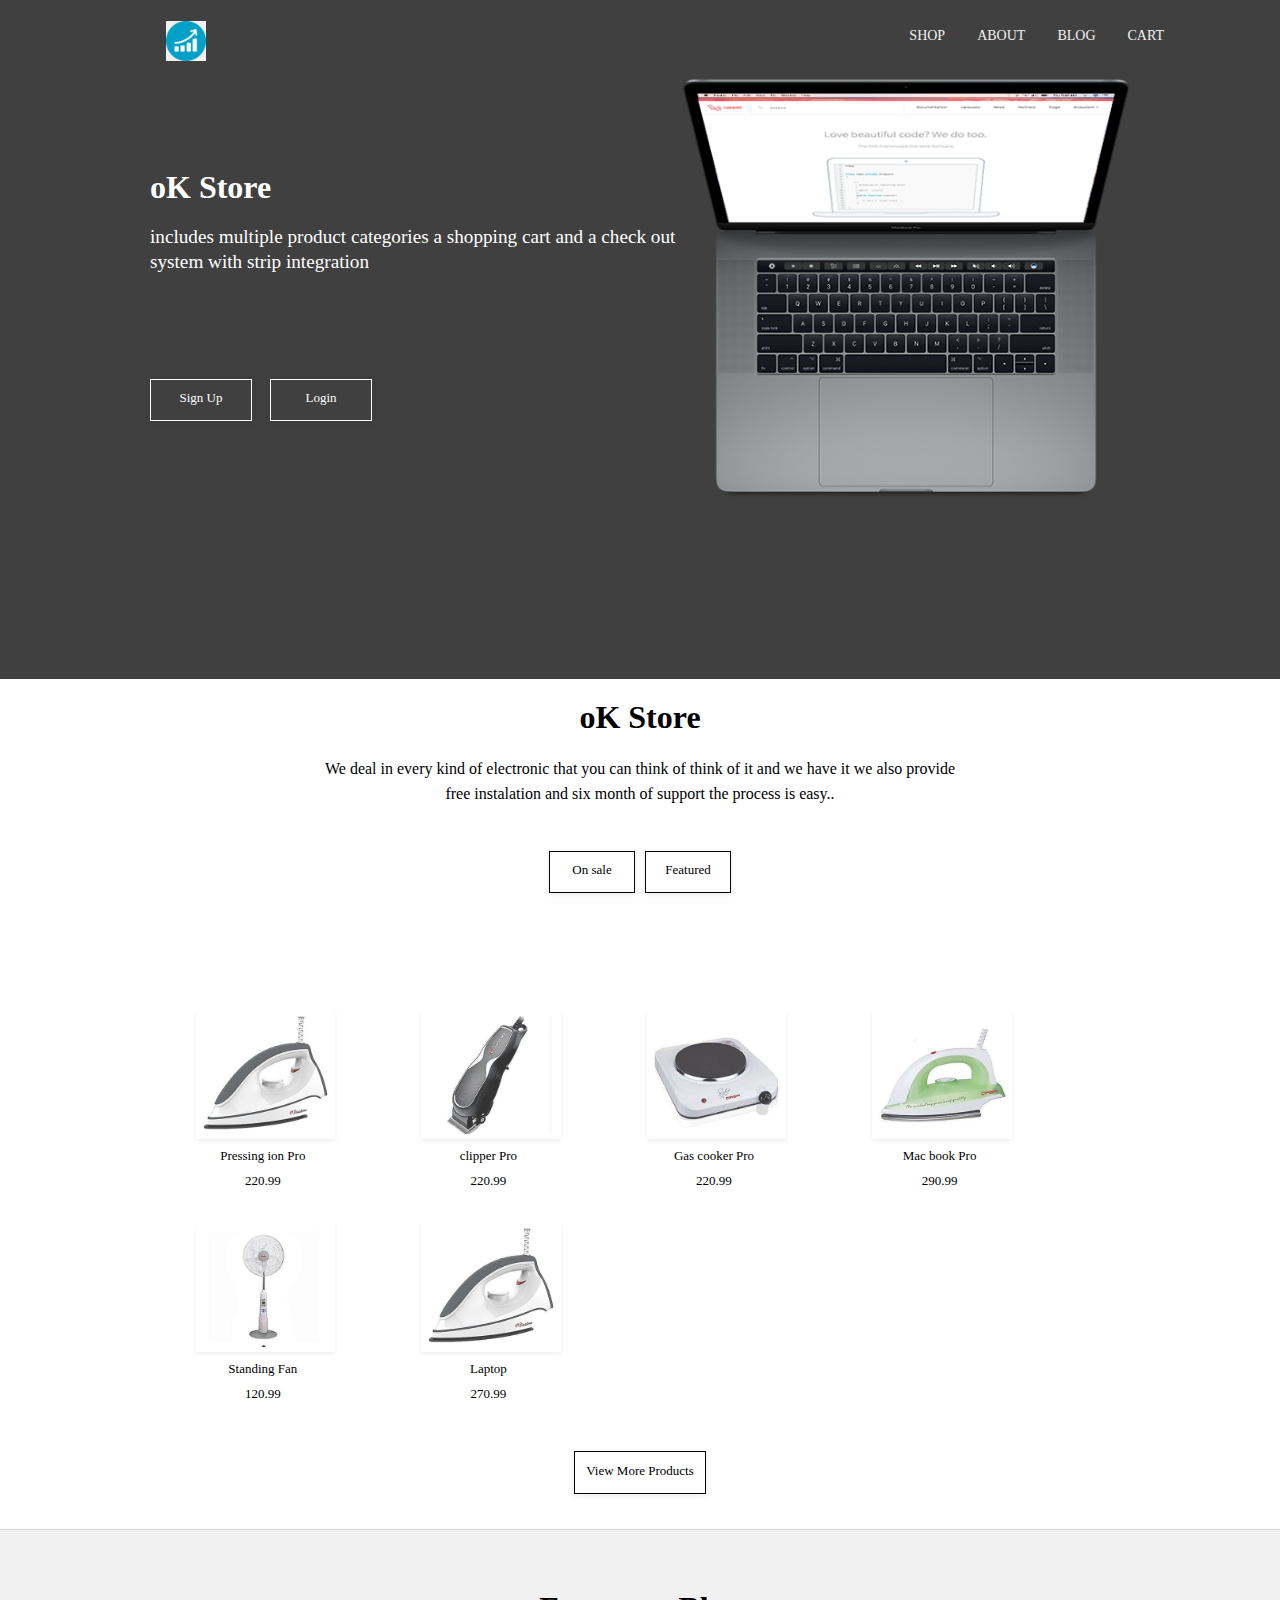
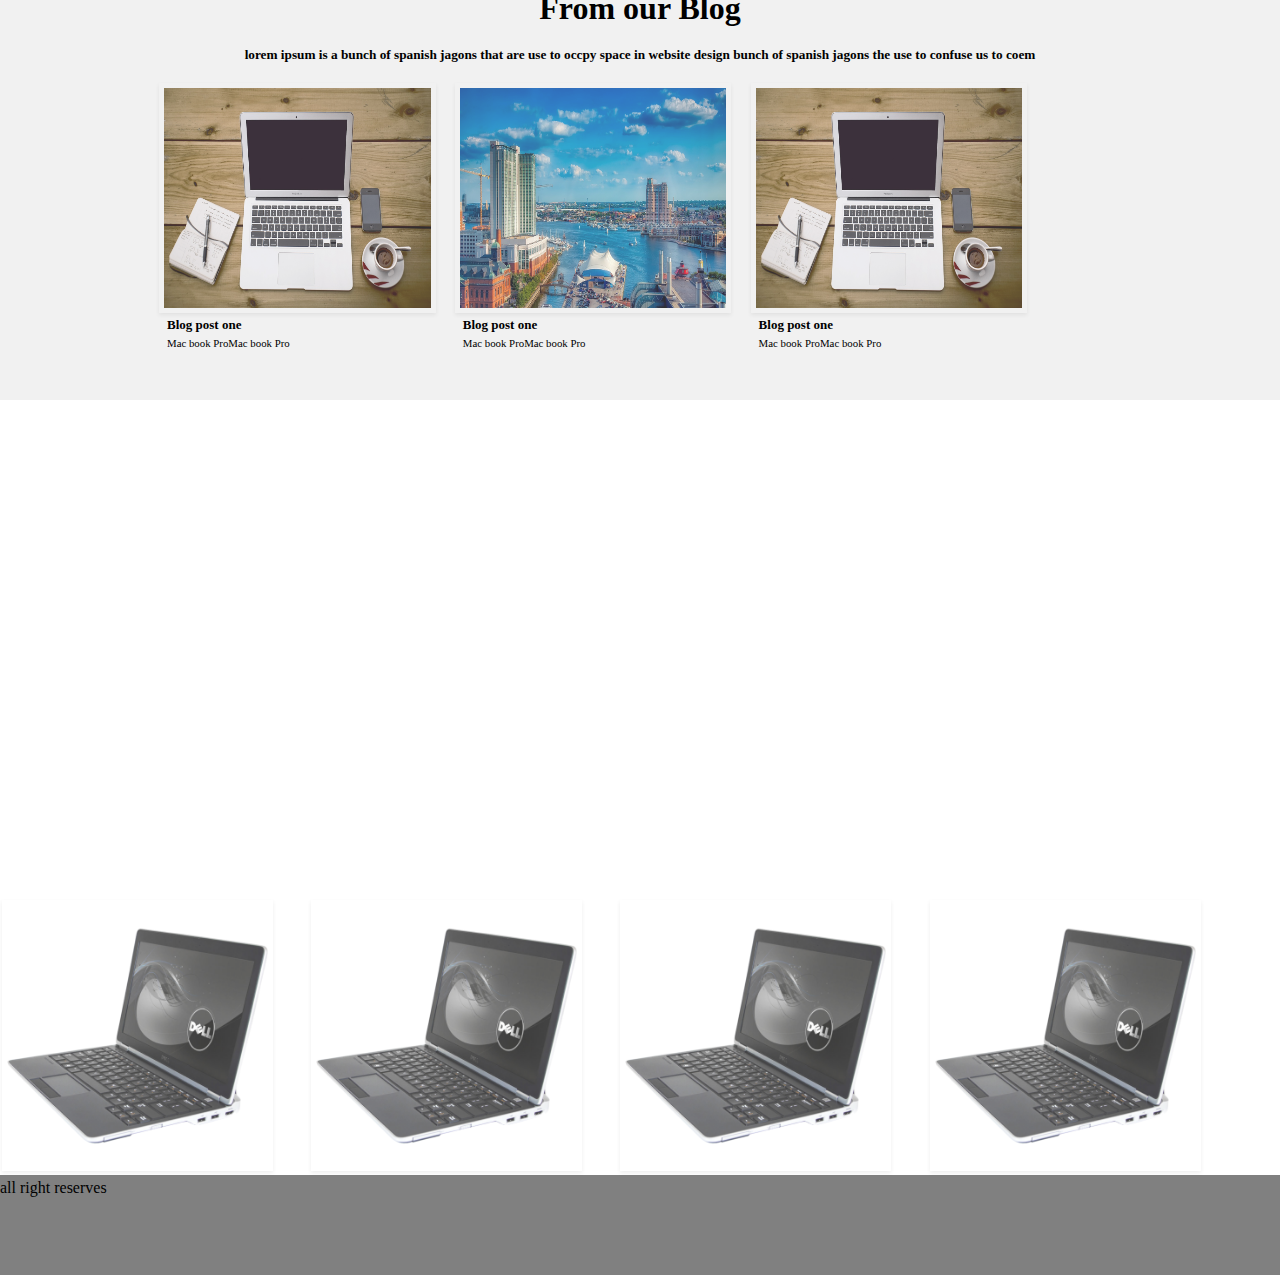
<file: index.html>
<!Doctype html>
<html>
<head>
	<meta http-equiv = "content-type" content ="text/html; charset =UTF-8">
	<meta name ="viewport" content ="width=device-width, initial-scale=1">
	<title>home page</title>
	<link rel="stylesheet" href="https://cdnjs.cloudflare.com/ajax/libs/font-awesome/4.7.0/css/font-awesome.min.css">
	<link rel="stylesheet" href="font-awesome.css">
	
	<link rel = "stylesheet" href ="css/customcss.css">
	<script type ="text/javascript">
	
// When the user scrolls down 50px from the top of the document, resize the header's font size
window.onscroll = function() {scrollFunction()};

function scrollFunction() {
  if (document.body.scrollTop > 50 || document.documentElement.scrollTop > 50) {
    document.getElementById("header").style.display = "block";
  } else {
    document.getElementById("header").style.display = "none";
  }
}
</script>

<script type ="text/javascript">
/* Toggle between adding and removing the "responsive" class to topnav when the user clicks on the icon */
function myFunction() {
  var x = document.getElementById("myTopnav");
  if (x.className === "topnav-right") {
    x.className += " responsive";
  } else {
    x.className = "topnav-right";
  }
} 
</script>

</head>
<body bgcolor="#fff">
      <div class ="row">
			<div class ="topnav">
			
			<div class ="logo">
				<a href ="#"><img src = "images/logo.jpg"height="40px" width="40px"></a>
				
			</div>
            <div class ="topnav-right" id ="myTopnav">
               <a href="products.html">SHOP</a>
                <a href="#about">ABOUT</a>
                <a href="#blog">BLOG</a>
                <a href="#blog">CART</a>
                <a href="javascript:void(0);" class="icon" onclick="myFunction()">
                  <i class="fa fa-bars"></i>
                </a>
              </div>
			 </div>
			 </div>
			 <div class = "row">
				<div class ="slide-container">
					<img src="images/img4.jpg" alt="bg-image" style="width:100%; height:100%;">
					<div class ="slide-label-left">
						<h1 style="font-size:2.5vw;">oK Store</h1><br>
						<p style="font-size:1.5vw;">includes multiple product categories a shopping cart and a check 
						  out system with strip integration
						</p>
                </div>
				
                <a href="#"class ="button1">Sign Up</a>
                <a href ="#"class ="button2">Login</a>
				
              <div class ="slide-label-right">
                  <img src ="images/lappy.png" width= "100%" height="auto">
                </div>
          </div>
          </div>
    
    <div class="row">
       <div class ="intro-msg">
         <h1 style ="margin:20px;">oK Store</h1>
         <p>We deal in every kind of electronic that you can think 
           of think of it and we have it we also provide free instalation 
           and six month of support the process is easy.. </p>
           
          </div>
    </div>
    <div class="row">
        <div class="six-info">
            <div class="button">On sale</div>
            <div class="button">Featured</div>
    </div>
    
  </div>
  <div class ="row">
    <div class ="product-list">
        <div class="img-column">
            <img src="images/ion.jpg" alt="Snow">
            <div class ="img-desc">
                    <p>Pressing ion Pro</p>
                    <p>220.99</p>
                    
            </div>
        </div>
        <div class="img-column">
            <img src="images/cli.jpg" alt="Snow">
            <div class ="img-desc">
                    <p>clipper Pro</p>
                    <p>220.99</p>
                   
            </div>
        </div>
        <div class="img-column">
            <img src="images/cooker.jpg" alt="Snow">
            <div class ="img-desc">
                    <p>Gas cooker Pro</p>
                    <p>220.99</p>
                   
            </div>
        </div>
        <div class="img-column">
            <img src="images/dion.jpg" alt="Snow">
            <div class ="img-desc">
                    <p>Mac book Pro</p>
                    <p>290.99</p>
                    
            </div>
        </div>
         <div class="img-column">
            <img src="images/fan.jpg" alt="Snow">
            <div class ="img-desc">
                    <p>Standing Fan </p>
                    <p>120.99</p>
                    
            </div>
        </div>
		 <div class="img-column">
            <img src="images/ion.jpg" alt="Snow">
            <div class ="img-desc">
                    <p>Laptop</p>
                    <p>270.99</p>
                    
            </div>
        </div>
      </div>
     
  </div>
  <div class = "row">
	<div class ="button3-container"><a href ="#">View More Products</a>
		
   </div>
   </div>
  <div class ="row">
    <div class ="row-inner">
      <div class ="blog-info">
        <h1 style ="margin-bottom:20px;">From our Blog</h1>
        <h5  style ="margin-bottom:20px;">lorem ipsum is a bunch of spanish jagons that are use to occpy space in
           website design  bunch of spanish jagons the use to confuse us to coem </h5>
        <div class="img-column" style ="">
            <img src="images/img1.jpg" alt="Snow"  style ="">
            <div class ="img-desc" style="">
              <h4>Blog post one</h4>
                  <small style ="line-height: 20px;">Mac book ProMac book Pro</small>
                    
            </div>
        </div>
        <div class="img-column" style ="">
            <img src="images/img5.jpg" alt="Snow" style ="">
            <div class ="img-desc" style="">
              <h4>Blog post one</h4>
                  <small style ="line-height: 20px;">Mac book ProMac book Pro</small>
                    
            </div>
        </div>
        <div class="img-column" style ="">
            <img src="images/img1.jpg" alt="Snow" style ="">
            <div class ="img-desc" style="">
              <h4>Blog post one</h4>
                  <small style ="line-height: 20px;">Mac book ProMac book Pro</small>
                    
            </div>
        </div>
		
      </div>
  </div>
</div>
    <div class ="row">
      <div class="parallax"><h2></h2></div>
    </div>
   
    <div class ="row">
		<div class ="afer-parallax">
			<div class="img-column">
				<img src="images/laptop.png" alt="Nature">
			   </div>
			  <div class="img-column">
				<img src="images/laptop.png" alt="Snow">
			  </div>
			  <div class="img-column">
				<img src="images/laptop.png" alt="Mountains">
			  </div>
			  <div class="img-column">
				<img src="images/laptop.png" alt="Lights">
			  </div>
		  </div>
    </div>
<div class = "footer">
<p> all right reserves</p>
</div>
</body>
</html>
</file>
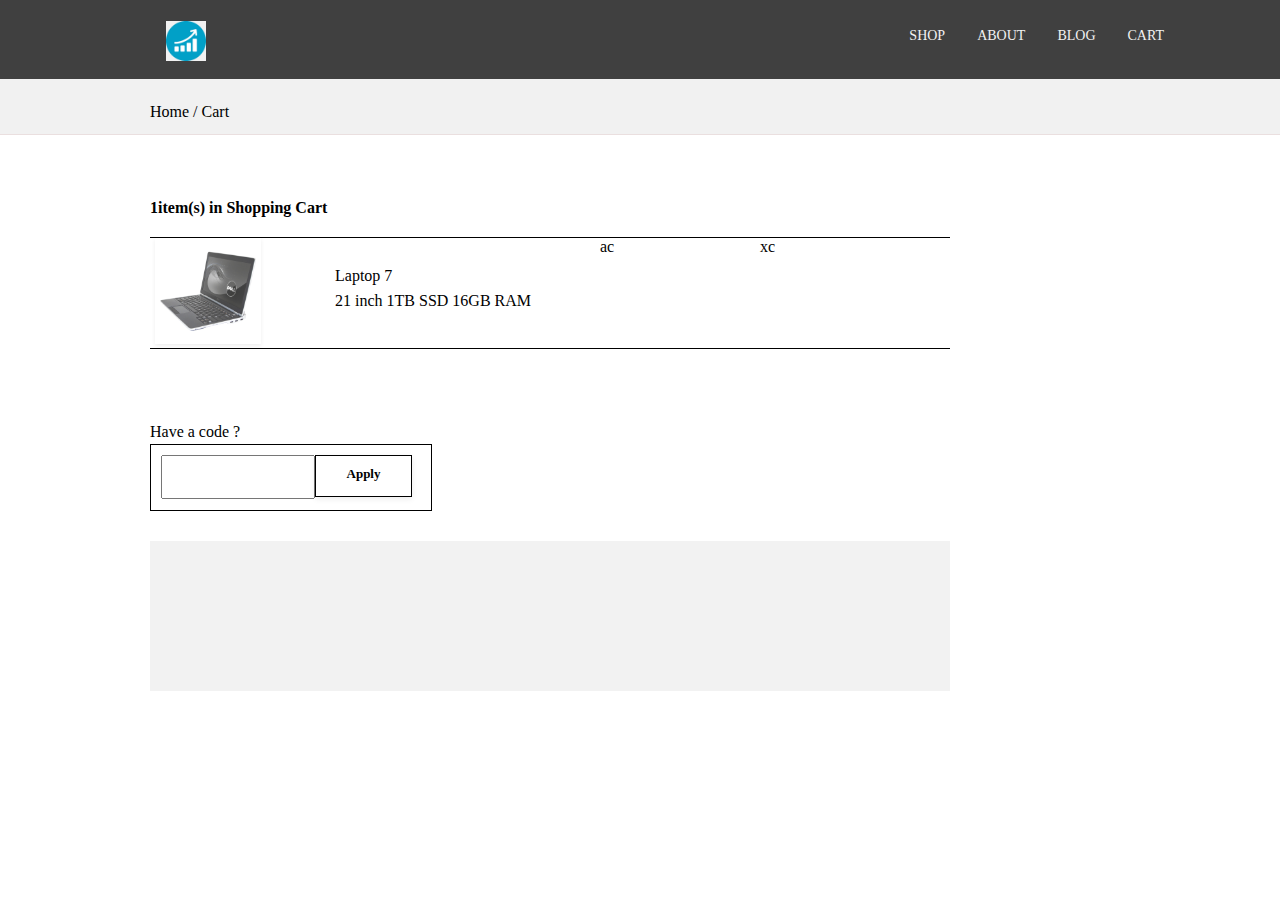
<file: cart.html>
<!Doctype html>
<html>
<head>
	<meta http-equiv = "content-type" content ="text/html; charset =UTF-8">
	<meta name ="viewport" content ="width=device-width, initial-scale=1">
	<title>Shopping cart</title>
	<link rel="stylesheet" href="https://cdnjs.cloudflare.com/ajax/libs/font-awesome/4.7.0/css/font-awesome.min.css">
	<link rel = "stylesheet" href ="css/customcss.css">
	<script type ="text/javascript">
	function myFunction() {
  var x = document.getElementById("myTopnav");
  if (x.className === "top-menu-right") {
    x.className += " responsive";
  } else {
    x.className = "top-menu-right";
  }
} 
// When the user scrolls down 50px from the top of the document, resize the header's font size
window.onscroll = function() {scrollFunction()};

function scrollFunction() {
  if (document.body.scrollTop > 50 || document.documentElement.scrollTop > 50) {
    document.getElementById("header").style.display = "block";
  } else {
    document.getElementById("header").style.display = "none";
  }
}
</script>


</head>
<body bgcolor="#fff">
      
             <div class ="row">
			<div class ="topnav">
			
			<div class ="logo">
				<a href ="index.html"><img src = "images/logo.jpg"height="40px" width="40px"></a>
				
			</div>
            <div class ="topnav-right" id ="myTopnav">
               <a href="products.html">SHOP</a>
                <a href="#about">ABOUT</a>
                <a href="#blog">BLOG</a>
                <a href="#cart.html">CART</a>
                <a href="javascript:void(0);" class="icon" onclick="myFunction()">
                  <i class="fa fa-bars"></i>
                </a>
              </div>
			 </div>
			 
              <div class ="bread-crumb" style="">
                    <div class ="bread-crumb-text">
                        <p><a href= "">Home</a> / Cart</p>
                    </div>
            </div>
        </div>
        <div class="row">
			<div class ="two">
                    <h4>1item(s) in Shopping Cart</h4>
					
				</div>
			</div>
			<div class="row">
				<div class ="double-outline">
					<div class ="shopcart-boxes1">
						<div class="img-column">
								<img src="images/laptop.png" alt="Snow">
							
							</div>
					</div>
					<div class ="shopcart-boxes11"><p>Laptop 7</p> <p>21 inch 1TB SSD 16GB RAM</p></div>
					<div class ="shopcart-boxes1">ac</div>
					<div class ="shopcart-boxes1">xc</div>
				</div>
			</div>
			<div class="row">
				<div class ="coupon-stage">
					<p> Have a code ?</p>
					<div class ="code-container">
						<input type ="text" class ="code-input">
						<div class ="code-input-submit"><h4>Apply</h4></div>
					</div>
					<div class ="cart-info">
					
				</div>
			</div>
			
			</div>
		</body>
</html>
</file>
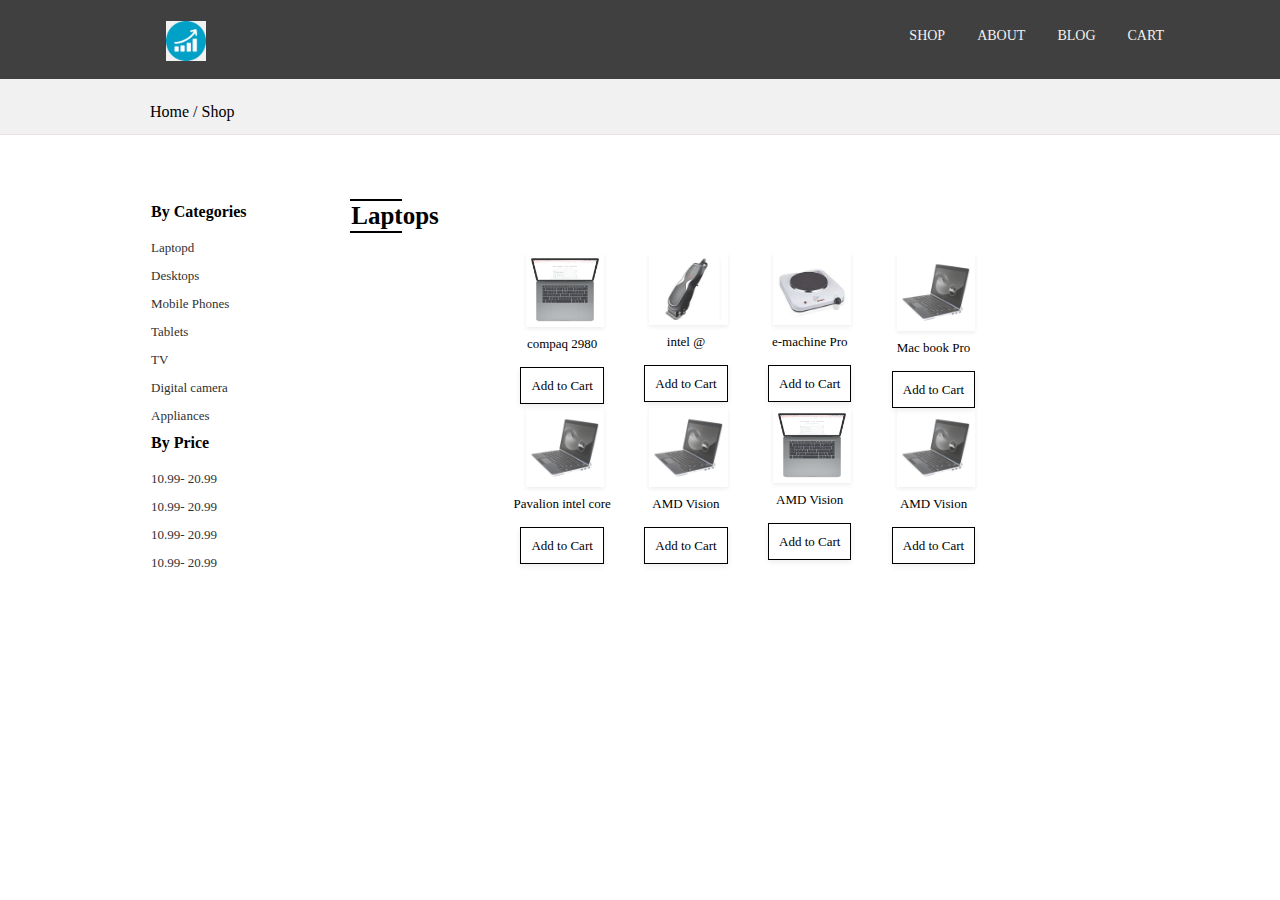
<file: shop.html>
<!Doctype html>
<html>
<head>
	<meta http-equiv = "content-type" content ="text/html; charset =UTF-8">
	<meta name ="viewport" content ="width=device-width, initial-scale=1">
	<title>shop page</title>
	<link rel="stylesheet" href="https://cdnjs.cloudflare.com/ajax/libs/font-awesome/4.7.0/css/font-awesome.min.css">
	<link rel = "stylesheet" href ="css/customcss.css">
	<script type ="text/javascript">
	function myFunction() {
  var x = document.getElementById("myTopnav");
  if (x.className === "top-menu-right") {
    x.className += " responsive";
  } else {
    x.className = "top-menu-right";
  }
} 
// When the user scrolls down 50px from the top of the document, resize the header's font size
window.onscroll = function() {scrollFunction()};

function scrollFunction() {
  if (document.body.scrollTop > 50 || document.documentElement.scrollTop > 50) {
    document.getElementById("header").style.display = "block";
  } else {
    document.getElementById("header").style.display = "none";
  }
}
</script>


</head>
<body bgcolor="#fff">
      
             <div class ="row">
			<div class ="topnav">
			
			<div class ="logo">
				<a href ="index.html"><img src = "images/logo.jpg"height="40px" width="40px"></a>
				
			</div>
            <div class ="topnav-right" id ="myTopnav">
               <a href="shop.html">SHOP</a>
                <a href="#about">ABOUT</a>
                <a href="#blog">BLOG</a>
                <a href="cart.html">CART</a>
                <a href="javascript:void(0);" class="icon" onclick="myFunction()">
                  <i class="fa fa-bars"></i>
                </a>
              </div>
			 </div>
			 
              <div class ="bread-crumb" style="">
                    <div class ="bread-crumb-text">
                        <p><a href= "index.html">Home</a> / Shop</p>
                    </div>
            </div>
        </div>
        <div class="row">
                <div class ="two">
                    <div class ="side-bar">
                    <p style="color:#000;padding-bottom:10px;font-weight:bold">By Categories</p> 
                      <ul>
                        <a href =""><li>Laptopd</li></a>
                        <a href ="#"><li>Desktops</li></a>
                        <a href ="#"><li>Mobile Phones</li></a>
                        <a href ="#"><li>Tablets</li></a>
                        <a href ="#"><li>TV</li></a>
                        <a href ="#"><li>Digital camera</li></a>
                        <a href ="#"><li>Appliances</li></a>	
                      </ul>
                      <p style="color:#000;padding-bottom:10px;font-weight:bold">By Price</p> 
                      <ul>
                        <a href =""><li>10.99- 20.99</li></a>
                        <a href ="#"><li>10.99- 20.99</li></a>
                        <a href ="#"><li> 10.99- 20.99</li></a>
                        <a href ="#"><li>10.99- 20.99</li></a>
                      </ul>
                                  
                    </div>
                  </div>
                <div class ="six">
					<div class = "six-inner">
					<div class ="cut-out"> Laptops</div>
					<div class ="product-list">
							<div class="img-column">
								<img src="images/lappy.png" alt="Snow">
								<div class ="img-desc">
										<p>compaq 2980</p>
									  
								</div>
								 <a href="#"class ="button3">Add to Cart</a>
							</div>
							<div class="img-column">
								<img src="images/cli.jpg" alt="Snow">
								<div class ="img-desc">
										<p>intel @</p>
								 </div>
								 <a href="#"class ="button3">Add to Cart</a>
							</div>
							<div class="img-column">
								<img src="images/cooker.jpg" alt="Snow">
								<div class ="img-desc">
										<p>e-machine Pro</p>
								 </div>
								  <a href="#"class ="button3">Add to Cart</a>
							</div>
							<div class="img-column">
								<img src="images/laptop.png" alt="Snow">
								<div class ="img-desc">
										<p>Mac book Pro</p>
									  
								</div>
								 <a href="#"class ="button3">Add to Cart</a>
							</div>
							 <div class="img-column">
								<img src="images/laptop.png" alt="Snow">
								<div class ="img-desc">
										<p>Pavalion intel core </p>
								</div>
								 <a href="#"class ="button3">Add to Cart</a>
							</div>
							 <div class="img-column">
								<img src="images/laptop.png" alt="Snow">
								<div class ="img-desc">
										<p>AMD Vision </p>
								
								</div>
								 <a href="#"class ="button3">Add to Cart</a>
							</div>
							<div class="img-column">
								<img src="images/lappy.png" alt="Snow">
								<div class ="img-desc">
										<p>AMD Vision </p>
								
								</div>
								 <a href="#"class ="button3">Add to Cart</a>
							</div>
							<div class="img-column">
								<img src="images/laptop.png" alt="Snow">
								<div class ="img-desc">
										<p>AMD Vision </p>
								
								</div>
								 <a href="#"class ="button3">Add to Cart</a>
							</div>
						  </div>
                </div>
				</div>
                 
</body>
</html>
</file>
<file: css/customcss.css>
*{
	padding:0px;
	margin:0px;
	font-family:Source Sans Pro;
	font-weight:;
}
	a{
		text-decoration:none;
		color:#000;
	}
p{
	line-height: 25px;
}

.row{
	margin-bottom:0px;
	width:100%;
	/*box-shadow: 0 2px 6px rgba(0, 0, 0, 0.08); **/
}
.row::after {
	content: "";
	clear: both;
	display: table;
  }
/*Top navigation**/
/* Add a black background color to the top navigation */

.reglog{
	float:right;
	font-size:10px;
	margin-right:10px;
}
.topnav {
    background-color: #404040;
    overflow: hidden;

}

/* Style the links inside the navigation bar */
.topnav a {
  float: left;
  color: #f2f2f2;
  text-align: center;
margin-top:5px;
  padding: 14px 16px;
  text-decoration: none;
  font-size: 14px;
}
/* Style the logo inside the navigation bar */
.logo{
	 margin-left:150px;
	 margin-top:2px;
}
 .topnav > .logo a:hover{
	 background-color:inherit;
	 
}

/* Change the color of links on hover */
.topnav > .topnav-right a:hover {
  background-color: #ddd;
  color: black;
}

/* Add a color to the active/current link */
.topnav a.active {
  background-color: #4CAF50;
  color: white;
}

/* Right-aligned section inside the top navigation */
.topnav-right {
  float: right;
   margin-top:7px;
  margin-right:100px;
}
.topnav a.icon {
	display:none;
}

@media screen and (max-width: 768px) {
  .topnav-right a{display: none;}
  .topnav a.icon {
    float: right;
    display: block;
	margin-right:-30px;
  }
  .logo{
	  margin-left:10%;
  }
}
@media screen and (max-width: 768px) {
  .topnav-right.responsive {
	   float: none;
	 width:100%;
	
  }
  .topnav-right.responsive a.icon {
    position: relative;
    left: -30px;
    top: 0;
	 display: block;
  }
  .topnav-right.responsive a {
   
    display: block;
    text-align: left;
	width:95%;
	border-top:1px solid black;
	margin-top:0px;
  }
}

.button1{
	position:absolute;
	border:1px solid #fff;
	background: transparent;
	font-size:13px;
	padding-top:10px;
	width:100px;
	text-align: center;
	height:30px;
	top:50%;
	left:150px;
	cursor: pointer;
	color:#fff;
	box-shadow: 0 2px 6px rgba(0, 0, 0, 0.08);
}
.button2{
	position:absolute;
	border:1px solid #fff;
	background: transparent;
	font-size:13px;
	padding-top:10px;
	width:100px;
	text-align: center;
	height:30px;
	top:50%;
	left:270px;
	cursor: pointer;
	color:#fff;
	box-shadow: 0 2px 6px rgba(0, 0, 0, 0.08);
}
.button3{
	align:center;
	border:1.2px solid #000;
	background: f2f2f2;
	font-size:13px;
	padding:10px;
	height: 25px;
	text-align: center;
	
	cursor: pointer;
	box-shadow: 0 2px 6px rgba(0, 0, 0, 0.08);
}
.button3-container{
	margin:20px auto;
	width:130px;
	
	
	border:1.2px solid #000;
	background: transparent;
	font-size:13px;
	padding-top:11px;
	height: 30px;
	text-align: center;
	box-shadow: 0 2px 6px rgba(0, 0, 0, 0.08);
}
.slide-container{
	position:relative;
	height:600px;
	color:white;
	
	}
	.slide-label-left{
	width:45%;
	left:0;
	}
	.slide-label-left{
		position:absolute;
		top:15%;
		left:150px;
		
	}
	.slide-label-right{
		position:absolute;
		top:0;
		right:150px;
		width:35%;
		height:40%;
	}
.intro-msg{
	position:relative;
	margin:0 auto;
	width:50%;
	text-align: center;
	
}

 @media screen and (max-width: 768px){
	
	.slide-container{
	position:relative;
	height:350px;
	
	}
	.slide-label-left{
	width:45%;
	left:2%;
	}
	.button1{
	left:2%;
	width:60px;
	height:20px;
}
.button2{
	left:17%;
	width:60px;
	height:20px;
}
.slide-label-right{
	width:45%;
	right:2%;	
}
.intro-msg{
	width:98%;
}
}

.two{
	width:15%;
	float:left;
	margin-top:5%;
	margin-left:150px;
	border:1px solid ed;
}

.side-bar{
	width:99%;
	height:auto;
	padding:;
	
	color: #fff;
	margin-left:1px;
	position:relative;
}
.side-bar  a{
		text-decoration:none;
		color:#313030;
		font-size: 13px;
		font-weight: none;		
}

.side-bar ul li{
	list-style-type:none;
	display:block;
	cursor: pointer;
	transition: 0.3s;
	padding: 6px 0px;
	width:100%;
		
}
 
.side-bar  ul li:hover{
	color:black;
	background-color: #ddd;
	transition:linear all 0.10s;
	
}

.six{
	width:64.5%;
	float:left;
	margin-top:5%;
	height:400px;
border:1px soli ;	
}
.six-inner{
	width:99%;
	margin-left:1%;
	height: auto;
	height:400px;
	margin-bottom: 10px;
	
}
.cut-out{
	padding:1px;
	font-size: 25px;
	font-weight: bold;
	width:50px;
	margin-bottom: 15px;
	border-top: 2px solid #000;
	border-bottom: 2px solid #000;
}
@media screen and (max-width: 768px) {
	.two, .six{
		float:none;
		background-color:red;
		width:100%;
	}
	
}

.six-info{
	width:15%;
	height:70px;
	padding:40px 0 40px 0;
	display:flex;
	margin: 0 auto;
	
	
}
.button{
	
	border:1.2px solid #000;
	background: transparent;
	font-size:13px;
	padding-top:10px;
	width:100px;
	height: 30px;
	text-align: center;
	margin:5px;
	cursor: pointer;
	box-shadow: 0 2px 6px rgba(0, 0, 0, 0.08);
}
	
  .six-info .top-menu-h5:hover{
	  background: #4CAF50;
	  color:#fff;
	 
  }

  
.six-info p{
	padding:25px;
	margin:0px 60px 0px 60px;
}

@media screen and (max-width: 768px) {
	.six-info{
	width:60%;
	height:35px;	
}
	.six-info .button{
	margin:0 auto;

  }
	.six-info p{
	padding:15px;
	margin:15px 5px 0px 5px;
	color:red;
	}
}

.product-list{
	  margin:0px 150px 50px 150px;
	  height: auto;
	  text-align: center;
	
	  
	  
  }
.product-list .img-column{
	float: left;
	width: 22%;
	padding: 5px;
	/*box-shadow:0 2px 4px rgba(0, 0, 0, 0.08);*/
	
  }
  .img-column img{
	opacity: 0.8; 
	cursor: pointer; 
	width:60%;
	height:60%;
	margin-left:5px;
	padding: 5px;
	box-shadow:0 2px 4px rgba(0, 0, 0, 0.08);
  }
  .img-desc{
	  text-align: center;
	   font-size:13px;
	   margin-bottom:20px;
  }
  
@media screen and (max-width:768px){
	.product-list{
	  margin:0 10px 0 20px;
	}
	.product-list>.img-column{
	float:left;
	width: 30%;
	padding: 0px;
	margin-left:0px;
	font-size:12px;
	
  }
}

.imagebox{
	width:calc(100% + 50px);
	height:100%;
	background:#f00;
	box-sizing:border-box;
	border-left:100px solid #000;
	border-bottom:400px solid transparent;
	background-position:-100px  -150px;
	border-right:1px solid red;
}
.row-inner{
	margin-top: 15px;
	border-top:1px solid #DED6D6 ;
	padding:60px;
	background: #f1f1f1;

}
.blog-info{
	width:85%;
	margin:0 auto;
	height:350px;
	text-align:center;
	
}
.blog-info > .img-column{
	float:left;
	width:30%;
	height:70%;
	margin:0 auto;
	
}
.blog-info > .img-column img{
	opacity: 0.8; 
	cursor: pointer; 
	width:90%;
	height:90%;
	margin-left:5px;
  }
  .blog-info > .img-column > .img-desc{
	  text-align:left;
	  margin-left:20px;
	 
	  
  }
@media screen and (max-width:768px){
	.row-inner{
		padding:20px;
	}
	.blog-info{
		width:100%;
		height:auto;
		margin-left:-5px;
	}
	.blog-info > .img-column{
	float:none;
	width:100%;
	}
}
.parallax { 
	/* The image used */
	background-image:url("../images/img2.jpg") ;
	
  
	/* Set a specific height */
	height: 500px; 
  
	/* Create the parallax scrolling effect */
	background-attachment: fixed;
	background-position: center;
	background-repeat: no-repeat;
	background-size: cover;
  }
  
  .afer-parallax{
	  width:100%;
	  height:auto;
	  
 }
  .afer-parallax > .img-column{
	float:left;
	width: 24%;
	margin-left: 2px;
	
	
  }
  .afer-parallax > .img-column img{
	opacity: 0.8; 
	cursor: pointer; 
	width:85%;
	height:85%;
	margin-left:0px;
  }
  .img-desc{
	  text-align: center;
  }
  .footer{
	  background: gray;
	  height:100px;
	  float:right;
	  width: 100%;
  }
  @media screen and (max-width:768px){
	  .afer-parallax > .img-column{
	
	width: 100%;
	margin:0 auto;
	padding:5%;
	box-shadow: 0 2px 6px rgba(0, 0, 0, 0.08);
	  }
  }
  
  /* style for product page */
  .bread-crumb{
	  background: #f1f1f1;
	  color:#000;
	  height:55px;
	  border-bottom: 1px solid #EADFDF;
  }
  .bread-crumb-text{
	  margin-left: 150px;
	  height:30px;
	  padding-top:20px;
  }
	  
  @media screen and (max-width:768px){
	  .parallax{
		  display:none;
	  }
	  
	 
	  }
	  
	  
	   /* style for cart page */
	  .double-outline{
		  margin:20px 150px 50px 150px;
	  height: auto;
	 
		  width:800px;
		 
		  border-top:1px solid #000;
		  border-bottom:1px solid #000;
	  }
	  .shopcart-boxes1{
		  
	float: left;
	width: 20%;
	padding: 0px;
	border: ;
	  }
	  .shopcart-boxes11{
		  
	float: left;
	width: 30%;
	padding: 25px;
	border:;
	  }
	  
	  .double-outline::after {
	content: "";
	clear: both;
	display: table;
  }
  .shopcart-boxes1 .img-column{
	  padding:0px;
  }
.coupon-stage{
	 margin:20px 150px 50px 150px;
}  
	  .code-container{
		  width:280px;
		  height:65px;
		  border:1px solid #000;
	  }
	  .code-input{
		  width:140px;
		  padding:5px;
		  height:30px;
		  margin:10px 0 0 10px;
		  float:left
	  }
	  .code-input-submit{
		
	border:1.2px solid #000;
	background: f2f2f2;
	font-size:13px;
	padding:10px;
	 margin-top:10px;
	 width:75px;
	height: 20px;
	text-align: center;
	float:left;
	cursor: pointer;
	box-shadow: 0 2px 6px rgba(0, 0, 0, 0.08);
}
	 
	 .cart-info{
		 width:800px;
		 height:150px;
		 background:#f2f2f2;
		 margin-top:30px;;
	 }
	      username: omoniyiumsdev32615
    password:  MiqvZCk%:c*or5y6jR@CkPgD&
                 BdqvZCk%:5#bor5y6jR@CkPgD&
				 
				 
				     username: omoniyiumsdev32615
    password:  MiqvZCk%:c*or5y6jR@CkPgD&
                 BdqvZCk%:5#bor5y6jR@CkPgD&
</file>
